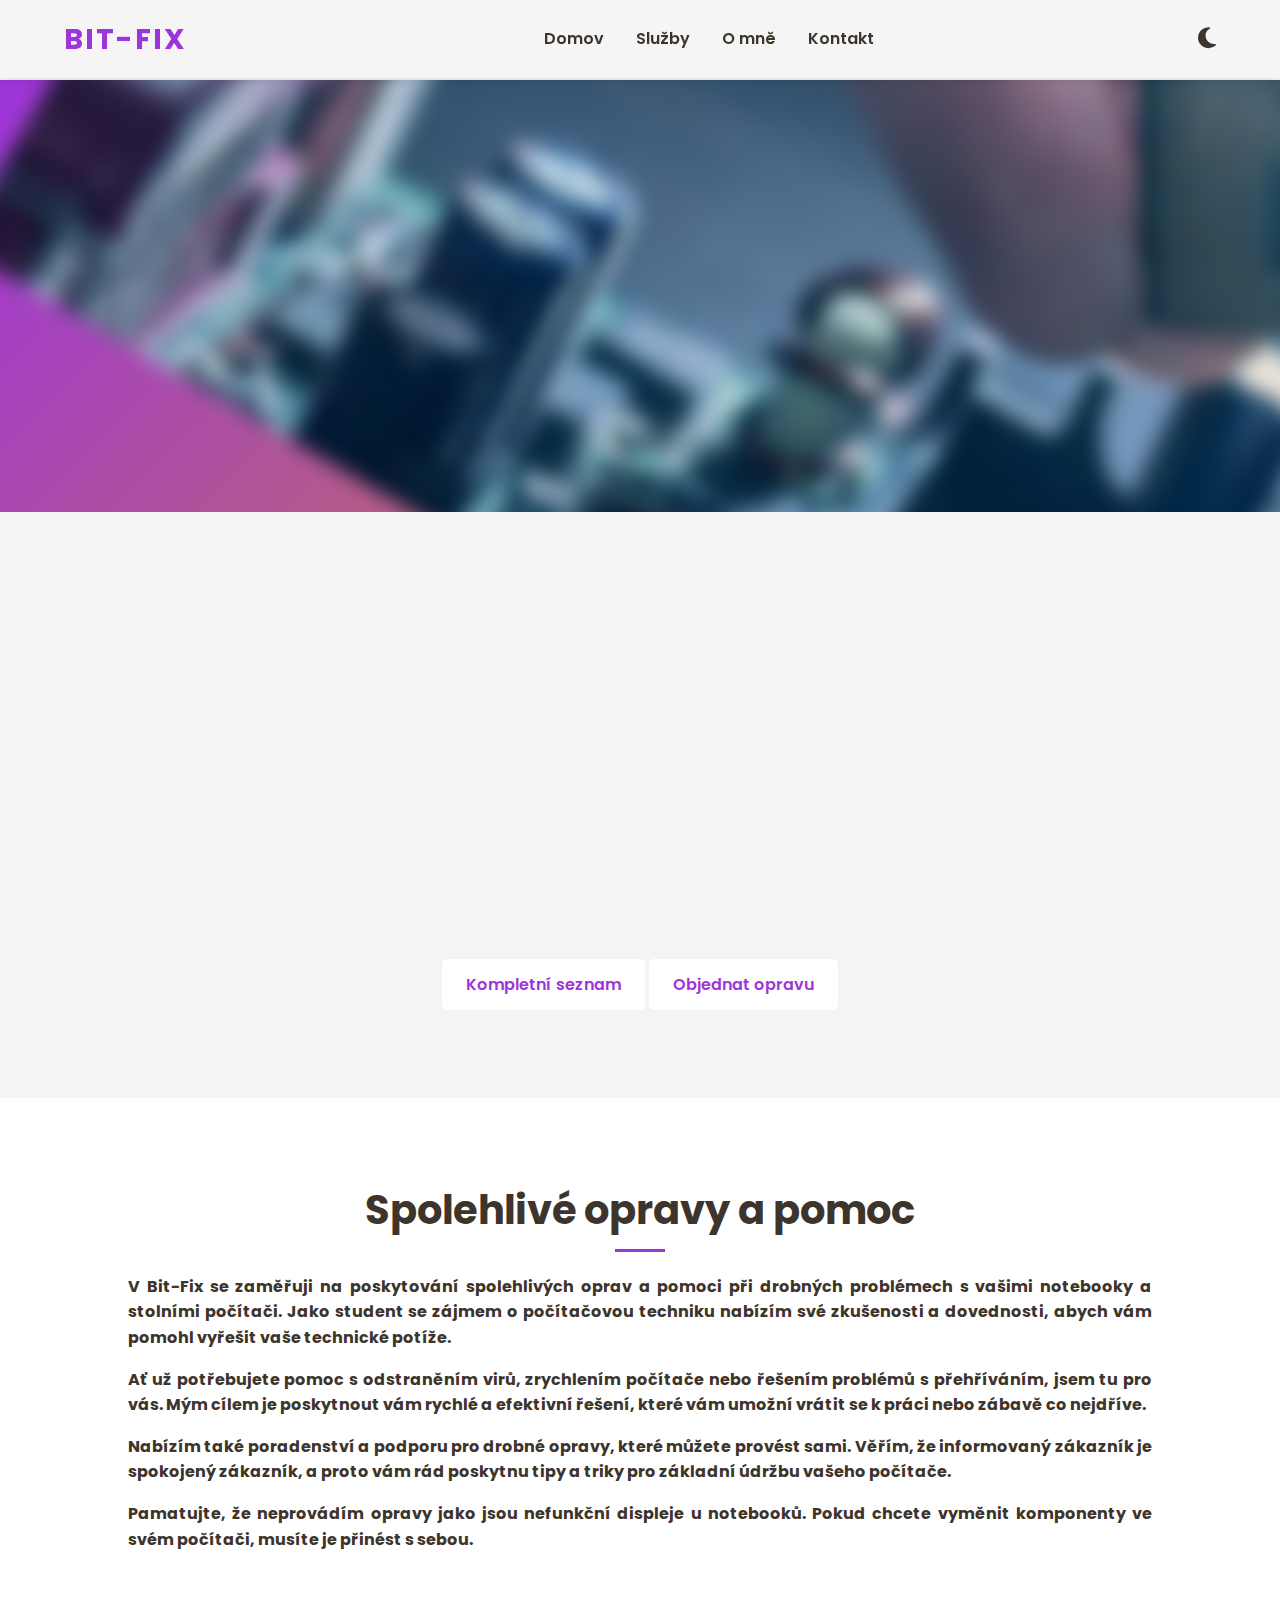
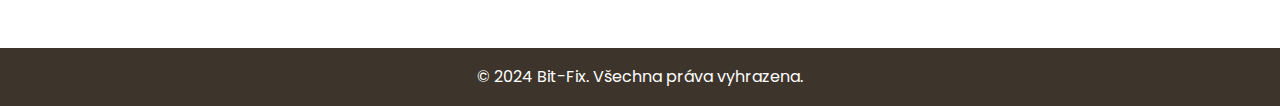
<file: index.html>
<!DOCTYPE html>
<html lang="cs">
<head>
    <meta charset="UTF-8">
    <meta name="viewport" content="width=device-width, initial-scale=1.0">
    <title>Bit-Fix - Domů</title>
    <link rel="stylesheet" href="styles.css">
    <link rel="stylesheet" href="https://cdnjs.cloudflare.com/ajax/libs/font-awesome/6.1.1/css/all.min.css">
</head>
<body>
    <header>
        <nav>
            <div class="logo">Bit-Fix</div>
            <ul class="nav-links">
                <li><a href="#home">Domov</a></li>
                <li><a href="services.html">Služby</a></li>
                <li><a href="about.html">O mně</a></li>
                <li><a href="contact.html">Kontakt</a></li>
            </ul>
            <div class="nav-controls">
                <button id="darkModeToggle" class="dark-mode-toggle">
                    <i class="fas fa-moon"></i>
                </button>
                <div id="darkModePill" class="dark-mode-pill">
                    <span>Zkuste tmavý režim!</span>
                </div>
            </div>
            <div class="burger">
                <div class="line1"></div>
                <div class="line2"></div>
                <div class="line3"></div>
            </div>
        </nav>
    </header>

    <main>
        <section id="home" class="hero">
            <div class="hero-content fade-in">
                <h1 class="glitch" data-text="Oživte svůj počítač">Oživte svůj počítač</h1>
                <p class="tagline">Bit-Fix. To je rychlé a efektivní řešení pro vaše technické problémy</p>
                <a href="#services" class="cta-button">Prozkoumat služby</a>
            </div>
        </section>

        <section id="services" class="services">
            <h2 class="fade-in">Naše služby</h2>
            <div class="service-cards">
                <div class="service-card fade-in">
                    <i class="fas fa-tools"></i>
                    <h3>Diagnostika a oprava přehřívání</h3>
                    <p>Vyčištění ventilátorů a chladičů, výměna termální pasty</p>
                </div>
                <div class="service-card fade-in">
                    <i class="fas fa-shield-alt"></i>
                    <h3>Odstranění virů a malware</h3>
                    <p>Kompletní skenování a odstranění škodlivého softwaru</p>
                </div>
                <div class="service-card fade-in">
                    <i class="fas fa-tachometer-alt"></i>
                    <h3>Optimalizace výkonu</h3>
                    <p>Zrychlení počítače a odstranění nepotřebných programů</p>
                </div>
            </div>
            <a href="services.html" class="cta-button">Kompletní seznam</a>
            <a href="services.html#order-form" class="cta-button">Objednat opravu</a>

        </section>

        <section class="reliability fade-in">
            <h2>Spolehlivé opravy a pomoc</h2>
            <p><b>V Bit-Fix se zaměřuji na poskytování spolehlivých oprav a pomoci při drobných problémech s vašimi notebooky a stolními počítači. Jako student se zájmem o počítačovou techniku nabízím své zkušenosti a dovednosti, abych vám pomohl vyřešit vaše technické potíže.</p>
            <p>Ať už potřebujete pomoc s odstraněním virů, zrychlením počítače nebo řešením problémů s přehříváním, jsem tu pro vás. Mým cílem je poskytnout vám rychlé a efektivní řešení, které vám umožní vrátit se k práci nebo zábavě co nejdříve.</p>
            <p>Nabízím také poradenství a podporu pro drobné opravy, které můžete provést sami. Věřím, že informovaný zákazník je spokojený zákazník, a proto vám rád poskytnu tipy a triky pro základní údržbu vašeho počítače.</p>
            <p>Pamatujte, že neprovádím opravy jako jsou nefunkční displeje u notebooků. Pokud chcete vyměnit komponenty ve svém počítači, musíte je přinést s sebou.</b></p>
        </section>
    </main>

    <footer>
        <p>&copy; 2024 Bit-Fix. Všechna práva vyhrazena.</p>
    </footer>

    <script src="script.js"></script>
</body>
</html>
</file>
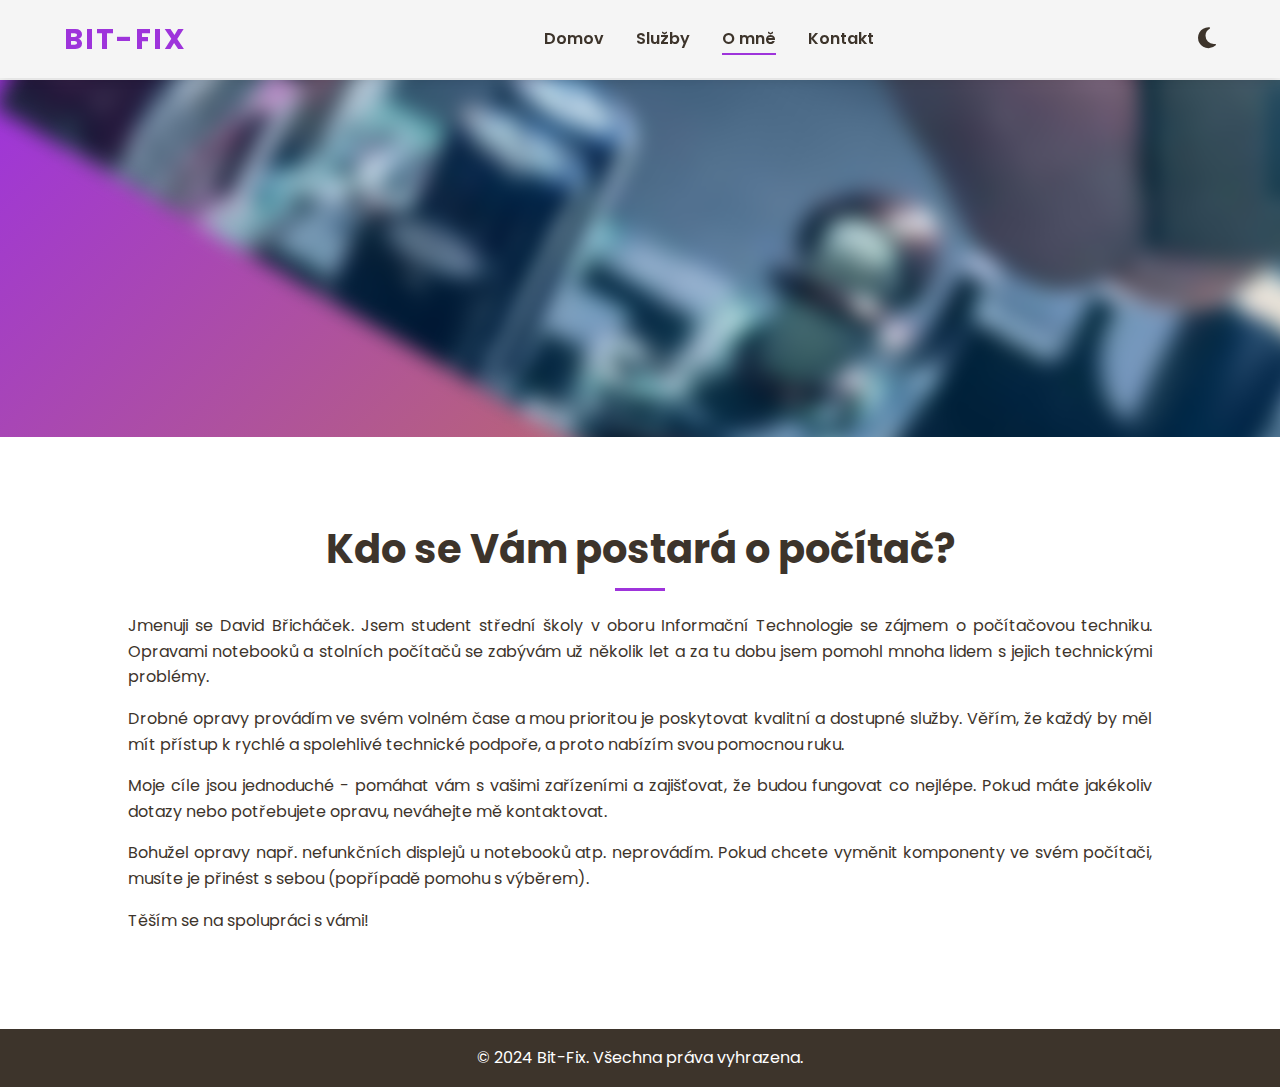
<file: about.html>
<!DOCTYPE html>
<html lang="cs">
<head>
    <meta charset="UTF-8">
    <meta name="viewport" content="width=device-width, initial-scale=1.0">
    <title>Bit-Fix - O mně</title>
    <link rel="stylesheet" href="styles.css">
    <link rel="stylesheet" href="https://cdnjs.cloudflare.com/ajax/libs/font-awesome/6.1.1/css/all.min.css">
</head>
<body>
    <header>
        <nav>
            <div class="logo">Bit-Fix</div>
            <ul class="nav-links">
                <li><a href="index.html">Domov</a></li>
                <li><a href="services.html">Služby</a></li>
                <li><a href="about.html" class="active">O mně</a></li>
                <li><a href="contact.html">Kontakt</a></li>
            </ul>
            <div class="nav-controls">
                <button id="darkModeToggle" class="dark-mode-toggle">
                    <i class="fas fa-moon"></i>
                </button>
                <div id="darkModePill" class="dark-mode-pill">
                    <span>Zkuste tmavý režim!</span>
                </div>
                <div class="burger">
                    <div class="line1"></div>
                    <div class="line2"></div>
                    <div class="line3"></div>
                </div>
            </div>
        </nav>
    </header>

    <main>
        <section class="hero">
            <div class="hero-content fade-in">
                <h1 class="glitch" data-text="O mně">O mně</h1>
                <p class="tagline">Poznejte příběh za Bit-Fix</p>
            </div>
        </section>

        <section class="reliability fade-in">
            <h2>Kdo se Vám postará o počítač?</h2>
            <p>Jmenuji se David Břicháček. Jsem student střední školy v oboru Informační Technologie se zájmem o počítačovou techniku. Opravami notebooků a stolních počítačů se zabývám už několik let a za tu dobu jsem pomohl mnoha lidem s jejich technickými problémy.</p>
            <p>Drobné opravy provádím ve svém volném čase a mou prioritou je poskytovat kvalitní a dostupné služby. Věřím, že každý by měl mít přístup k rychlé a spolehlivé technické podpoře, a proto nabízím svou pomocnou ruku.</p>
            <p>Moje cíle jsou jednoduché - pomáhat vám s vašimi zařízeními a zajišťovat, že budou fungovat co nejlépe. Pokud máte jakékoliv dotazy nebo potřebujete opravu, neváhejte mě kontaktovat.</p>
            <p>Bohužel opravy např. nefunkčních displejů u notebooků atp. neprovádím. Pokud chcete vyměnit komponenty ve svém počítači, musíte je přinést s sebou (popřípadě pomohu s výběrem).</p>
            <p>Těším se na spolupráci s vámi!</p>
        </section>
    </main>

    <footer>
        <p>&copy; 2024 Bit-Fix. Všechna práva vyhrazena.</p>
    </footer>

    <script src="script.js"></script>
</body>
</html>
</file>
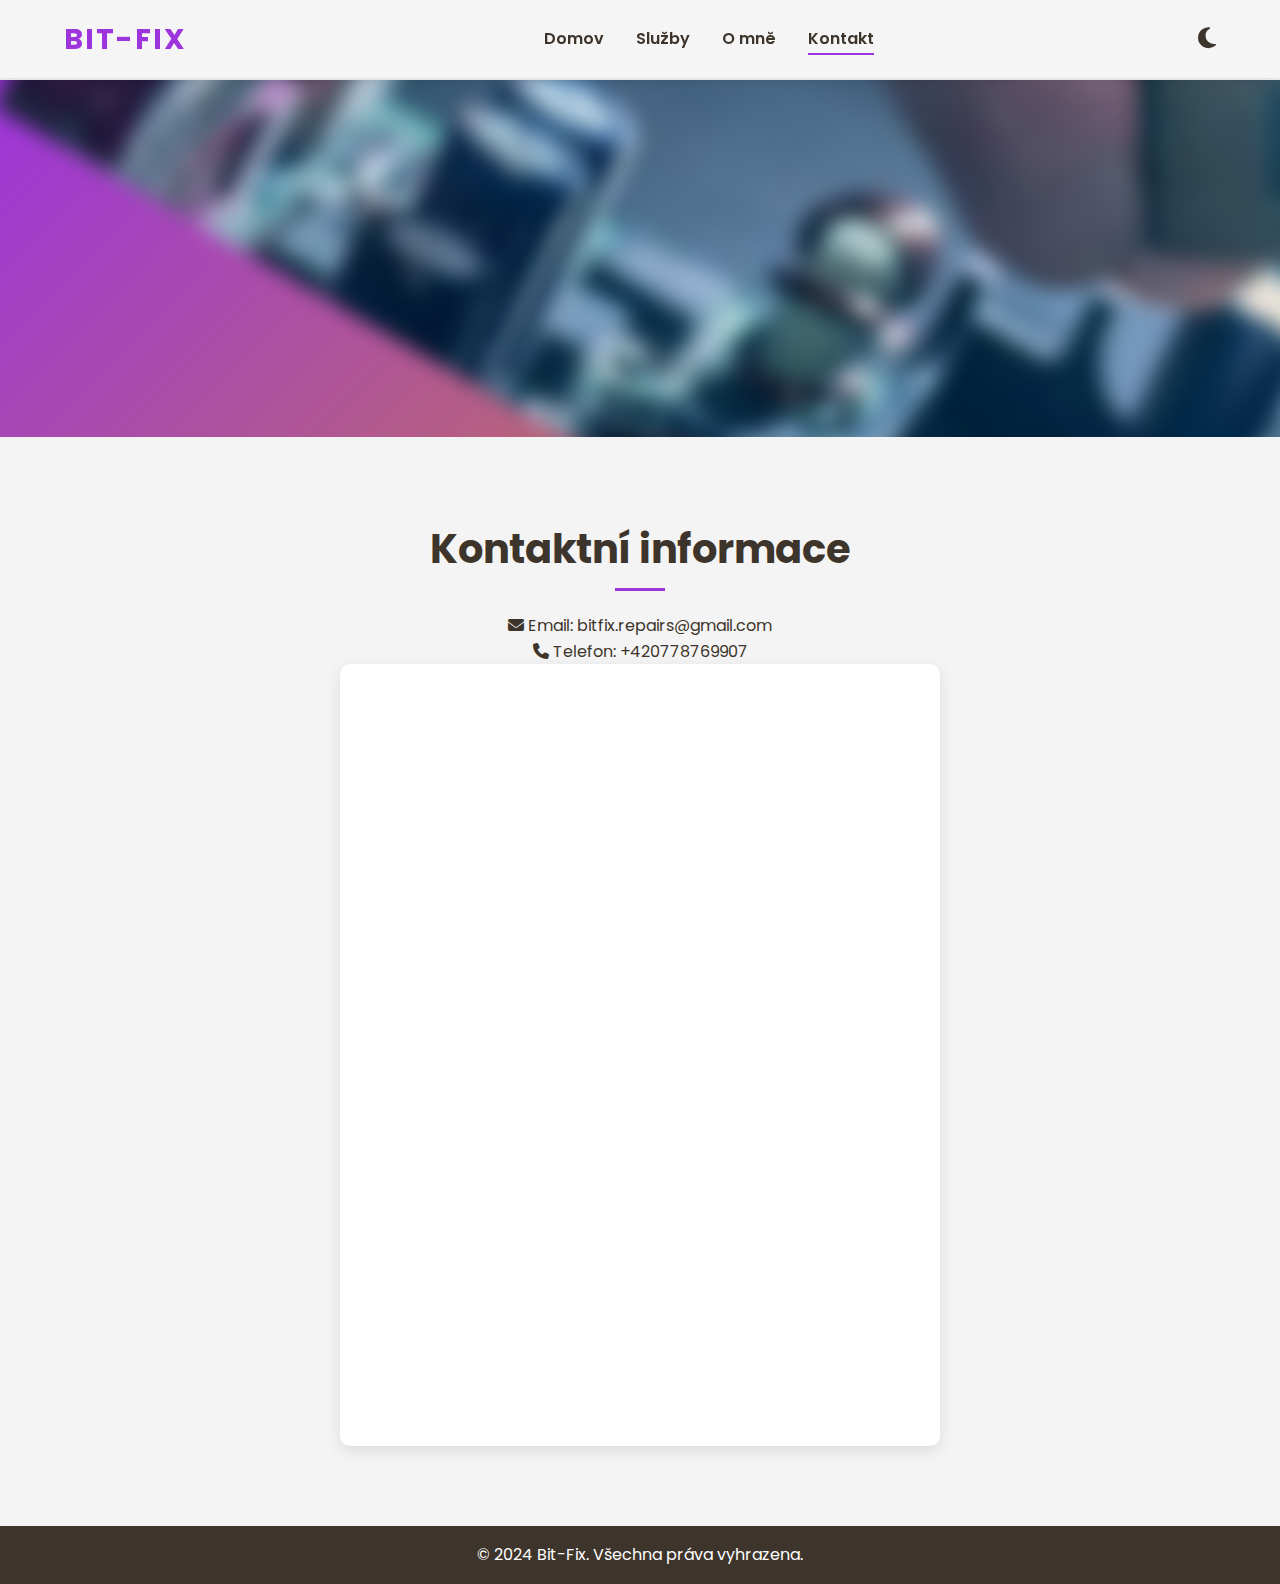
<file: contact.html>
<!DOCTYPE html>
<html lang="cs">
<head>
    <meta charset="UTF-8">
    <meta name="viewport" content="width=device-width, initial-scale=1.0">
    <title>Bit-Fix - Kontakt</title>
    <link rel="stylesheet" href="styles.css">
    <link rel="stylesheet" href="https://cdnjs.cloudflare.com/ajax/libs/font-awesome/6.1.1/css/all.min.css">
</head>
<body>
    <header>
        <nav>
            <div class="logo">Bit-Fix</div>
            <ul class="nav-links">
                <li><a href="index.html">Domov</a></li>
                <li><a href="services.html">Služby</a></li>
                <li><a href="about.html">O mně</a></li>
                <li><a href="contact.html" class="active">Kontakt</a></li>
            </ul>
            <div class="nav-controls">
                <button id="darkModeToggle" class="dark-mode-toggle">
                    <i class="fas fa-moon"></i>
                </button>
                <div id="darkModePill" class="dark-mode-pill">
                    <span>Zkuste tmavý režim!</span>
                </div>
                <div class="burger">
                    <div class="line1"></div>
                    <div class="line2"></div>
                    <div class="line3"></div>
                </div>
            </div>
        </nav>
    </header>

    <main>
        <section class="hero">
            <div class="hero-content fade-in">
                <h1 class="glitch" data-text="Kontaktujte nás">Kontaktujte nás</h1>
                <p class="tagline">Jsem tu pro vás, když to potřebujete</p>
            </div>
        </section>

       <section class="contact fade-in">
            <h2>Kontaktní informace</h2>
        <center><div class="contact-info">
                <p><i class="fas fa-envelope"></i> Email: bitfix.repairs@gmail.com</p>
                <p><i class="fas fa-phone"></i> Telefon: +420778769907</p>
            </div></center> 
            <section id="contact-form" class="contact-form">
                <h2 class="fade-in">Napište nám</h2>
                <form id="contact-form" class="contact-form fade-in" action="https://formspree.io/f/meojewzv" method="POST">
                    <div class="form-group">
                        <label for="name">Jméno a Příjmení</label>
                        <input type="text" id="name" name="name" required>
                    </div>
                    <div class="form-group">
                        <label for="email">E-mail</label>
                        <input type="email" id="email" name="email" required>
                    </div>
                    <div class="form-group">
                        <label for="phone">Telefonní číslo</label>
                        <input type="tel" id="phone" name="phone" required>
                    </div>
                    <div class="form-group">
                        <label for="description">Zpráva</label>
                        <textarea id="description" name="description" rows="4" required></textarea>
                    </div>
                    <input type="hidden" name="_subject" value="Nový dotaz">
                    <button type="submit" class="submit-button">Odeslat dotaz</button>
                </form>
            </section>
        </section>
    </main>

    <footer>
        <p>&copy; 2024 Bit-Fix. Všechna práva vyhrazena.</p>
    </footer>

    <script src="script.js"></script>
</body>
</html>
</file>
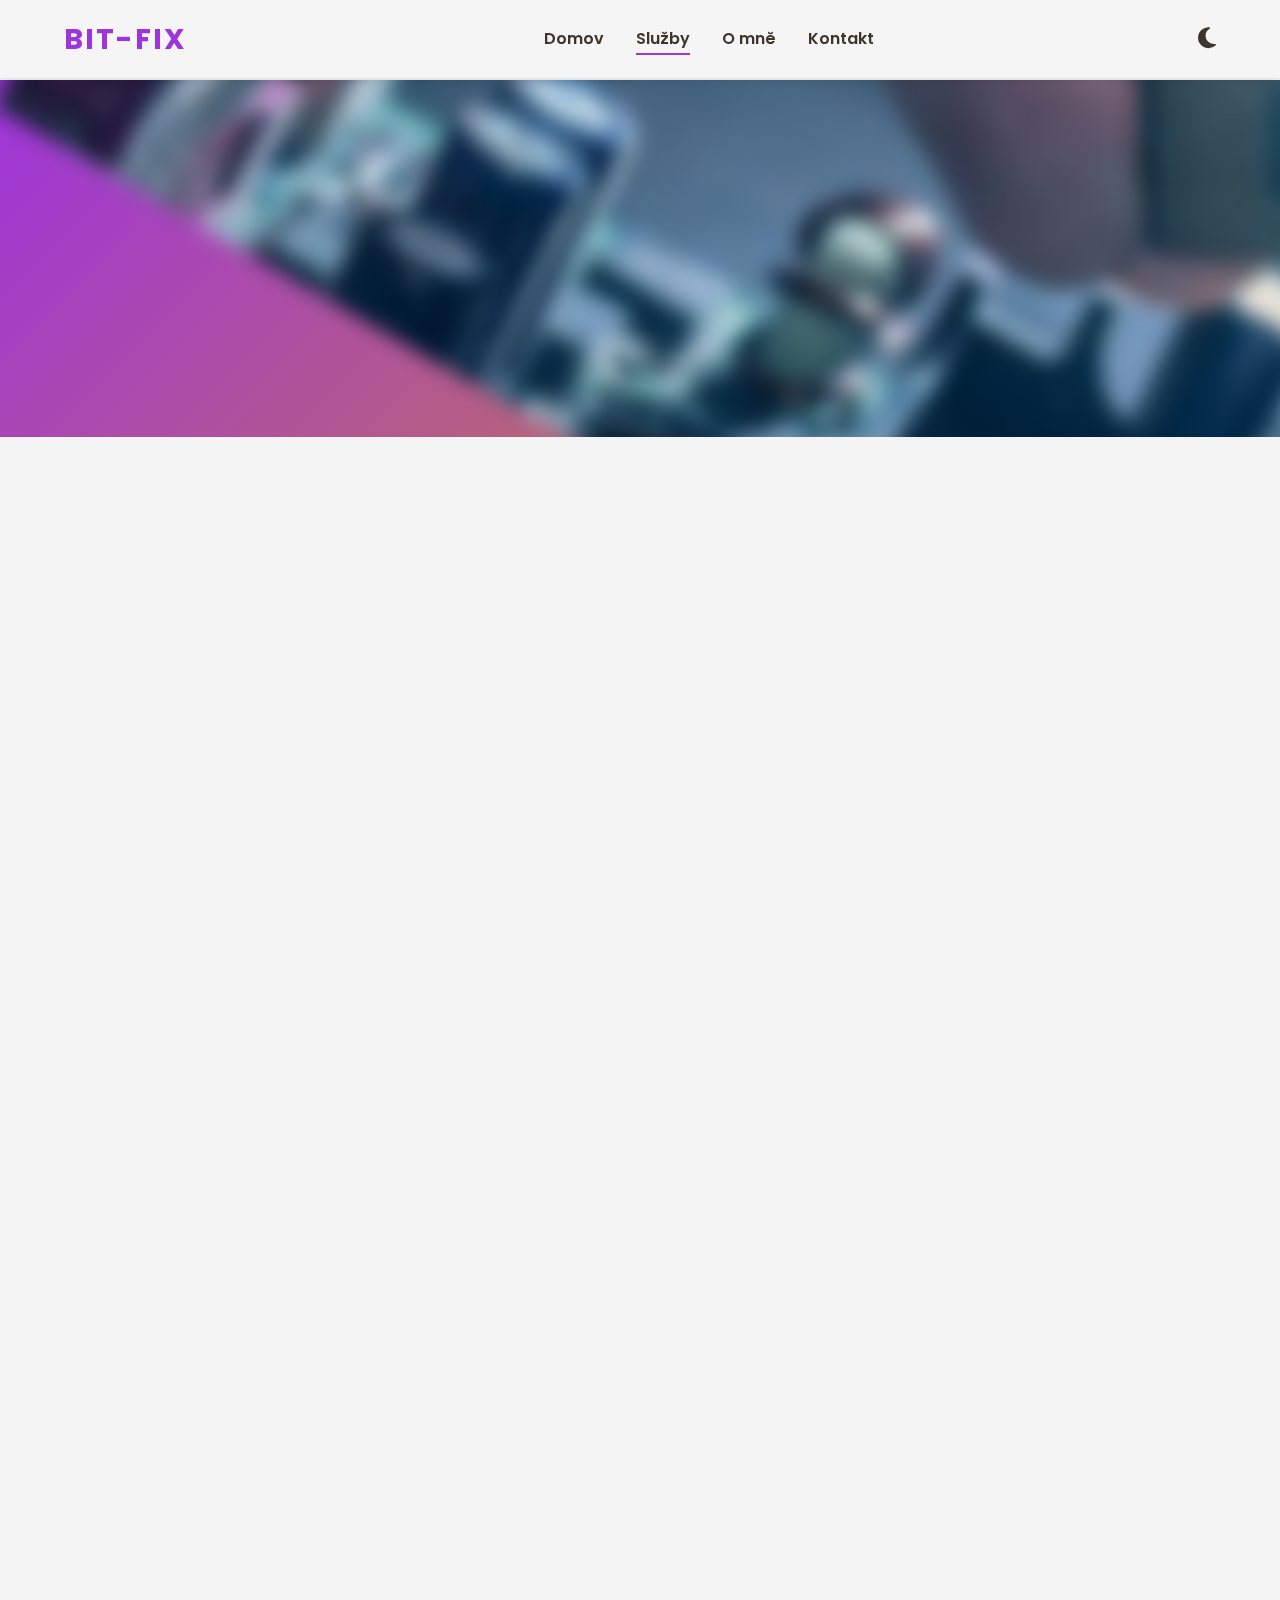
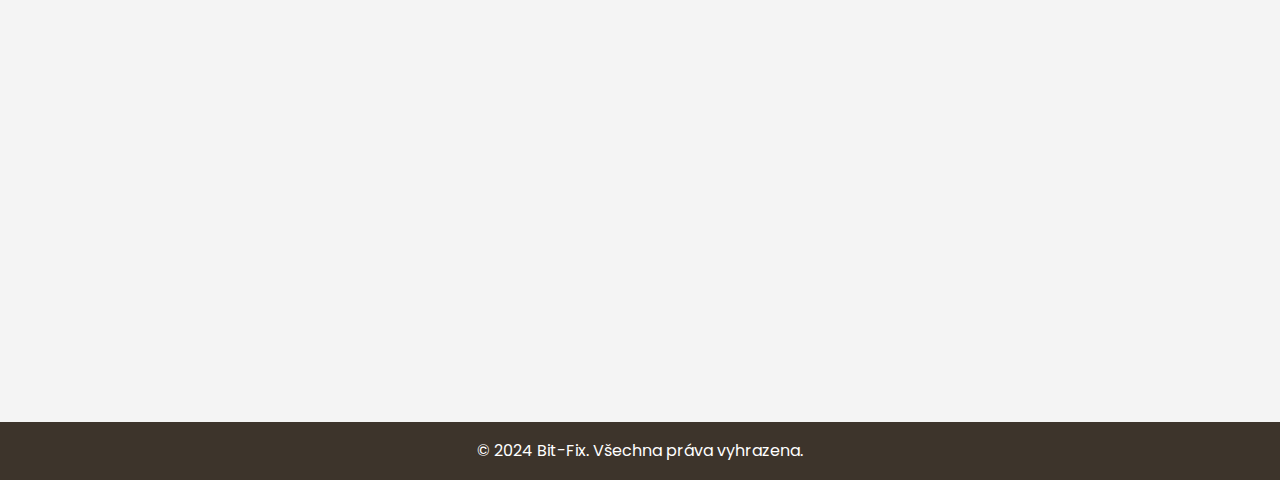
<file: services.html>
<!DOCTYPE html>
<html lang="cs">
<head>
    <meta charset="UTF-8">
    <meta name="viewport" content="width=device-width, initial-scale=1.0">
    <title>Bit-Fix - Služby</title>
    <link rel="stylesheet" href="styles.css">
    <link rel="stylesheet" href="https://cdnjs.cloudflare.com/ajax/libs/font-awesome/6.1.1/css/all.min.css">
</head>
<body>
    <header>
        <nav>
            <div class="logo">Bit-Fix</div>
            <ul class="nav-links">
                <li><a href="index.html">Domov</a></li>
                <li><a href="services.html" class="active">Služby</a></li>
                <li><a href="about.html">O mně</a></li>
                <li><a href="contact.html">Kontakt</a></li>
            </ul>
            <div class="nav-controls">
                <button id="darkModeToggle" class="dark-mode-toggle">
                    <i class="fas fa-moon"></i>
                </button>
                <div id="darkModePill" class="dark-mode-pill">
                    <span>Zkuste tmavý režim!</span>
                </div>
                <div class="burger">
                    <div class="line1"></div>
                    <div class="line2"></div>
                    <div class="line3"></div>
                </div>
            </div>
        </nav>
    </header>

    <main>
        <section class="hero">
            <div class="hero-content fade-in">
                <h1 class="glitch" data-text="Nabízené služby">Nabízené služby</h1>
                <p class="tagline">Komplexní řešení pro vaše počítačové problémy</p>

            </div>
        </section>

        <section id="services" class="services">
            <h2 class="fade-in">Naše služby</h2>
            <div class="service-cards">
                <div class="service-card fade-in">
                    <i class="fas fa-tools"></i>
                    <h3>Diagnostika a oprava přehřívání</h3>
                    <p>Vyčištění ventilátorů a chladičů, výměna termální pasty</p>
                </div>
                <div class="service-card fade-in">
                    <i class="fas fa-shield-alt"></i>
                    <h3>Odstranění virů a malware</h3>
                    <p>Kompletní skenování a odstranění škodlivého softwaru</p>
                </div>
                <div class="service-card fade-in">
                    <i class="fas fa-tachometer-alt"></i>
                    <h3>Optimalizace výkonu</h3>
                    <p>Zrychlení počítače a odstranění nepotřebných programů</p>
                </div>
                <div class="service-card fade-in">
                    <i class="fas fa-cogs"></i>
                    <h3>Další drobné opravy</h3>
                    <p>Výměna komponent, instalace softwaru, záloha dat</p>
                </div>
            </div>
        </section>

        <section id="order-form" class="order-form">
            <h2 class="fade-in">Objednat opravu</h2>
            <form id="repair-form" class="repair-form fade-in" action="https://formspree.io/f/xqazeopy" method="POST">
                <div class="form-group">
                    <label for="name">Jméno a Příjmení</label>
                    <input type="text" id="name" name="name" required>
                </div>
                <div class="form-group">
                    <label for="email">E-mail</label>
                    <input type="email" id="email" name="email" required>
                </div>
                <div class="form-group">
                    <label for="phone">Telefonní číslo</label>
                    <input type="tel" id="phone" name="phone" required>
                </div>
                <div class="form-group">
                    <label for="device-type">Typ zařízení</label>
                    <select id="device-type" name="device-type" required>
                        <option value="">Vyberte typ zařízení</option>
                        <option value="notebook">Notebook</option>
                        <option value="pc">PC</option>
                        <option value="other">Jiné</option>
                    </select>
                </div>
                <div class="form-group">
                    <label for="repair-type">Typ opravy</label>
                    <select id="repair-type" name="repair-type" required>
                        <option value="">Vyberte typ opravy</option>
                        <option value="overheating">Přehřívání</option>
                        <option value="slow-system">Zpomalení systému</option>
                        <option value="virus">Virus</option>
                        <option value="software-installation">Instalace softwaru</option>
                        <option value="consultation">Konzultace</option>
                        <option value="other">Jiné</option>
                    </select>
                </div>
                <div class="form-group">
                    <label for="description">Popis problému - Snažte se problém popsat co nejlépe</label>
                    <textarea id="description" name="description" rows="4" required></textarea>
                </div>
                <input type="hidden" name="_subject" value="Nová objednávka opravy">
                <button type="submit" class="submit-button">Odeslat objednávku</button>
            </form>
        </section>
    </main>

    <footer>
        <p>&copy; 2024 Bit-Fix. Všechna práva vyhrazena.</p>
    </footer>

    <script src="script.js"></script>
</body>
</html>
</file>
<file: styles.css>
/* Updated styles.css */
@import url('https://fonts.googleapis.com/css2?family=Poppins:wght@300;400;600;700&display=swap');

:root {
    --primary-color: #9e34db;
    --secondary-color: #cc872e;
    --background-color: #f4f4f4;
    --text-color: #3d342b;
    --accent-color: #e7a33c;
}

* {
    margin: 0;
    padding: 0;
    box-sizing: border-box;
}

body {
    font-family: 'Poppins', sans-serif;
    background-color: var(--background-color);
    color: var(--text-color);
    line-height: 1.6;
}

header {
    background-color: rgba(255, 255, 255, 0.9);
    box-shadow: 0 2px 10px rgba(0, 0, 0, 0.1);
    position: fixed;
    width: 100%;
    z-index: 1000;
    transition: all 0.3s ease;
}

header.scrolled {
    background-color: rgba(255, 255, 255, 0.98);
    box-shadow: 0 5px 15px rgba(0, 0, 0, 0.1);
}

nav {
    display: flex;
    justify-content: space-between;
    align-items: center;
    padding: 1rem 5%;
    transition: all 0.3s ease;
}

.logo {
    font-size: 1.8rem;
    font-weight: 700;
    color: var(--primary-color);
    text-transform: uppercase;
    letter-spacing: 2px;
    transition: all 0.3s ease;
}

.nav-links {
    display: flex;
    list-style: none;
}

.nav-links li {
    margin-left: 2rem;
}

.nav-links a {
    text-decoration: none;
    color: var(--text-color);
    font-weight: 600;
    transition: all 0.3s ease;
    position: relative;
}

.nav-links a::after {
    content: '';
    position: absolute;
    width: 0;
    height: 2px;
    bottom: -5px;
    left: 0;
    background-color: var(--primary-color);
    transition: all 0.3s ease;
}

.nav-links a:hover::after, .nav-links a.active::after {
    width: 100%;
}

main {
    padding-top: 80px;
}

.hero {
    display: flex;
    align-items: center;
    justify-content: space-between;
    padding: 5rem 10%;
    background: linear-gradient(135deg, var(--primary-color), var(--secondary-color));
    color: #ffffff;
    position: relative;
    overflow: hidden;
}

.hero::before {
    content: '';
    position: absolute;
    top: -50%;
    left: -50%;
    width: 200%;
    height: 200%;
    background: radial-gradient(circle, rgba(255,255,255,0.1) 10%, transparent 10%);
    background-size: 25px 25px;
    transform: rotate(30deg);
    animation: moveBackground 20s linear infinite;
}

@keyframes moveBackground {
    0% {
        transform: rotate(30deg) translateY(0);
    }
    100% {
        transform: rotate(30deg) translateY(25px);
    }
}

.hero-content {
    flex: 1;
    z-index: 1;
}

.hero h1 {
    font-size: 3.5rem;
    margin-bottom: 1rem;
    position: relative;
}

.glitch {
    position: relative;
}

.glitch::before,
.glitch::after {
    content: attr(data-text);
    position: absolute;
    top: 0;
    left: 0;
    width: 100%;
    height: 100%;
}

.glitch::before {
    left: 2px;
    text-shadow: -2px 0 #ff00c1;
    clip: rect(44px, 450px, 56px, 0);
    animation: glitch-anim 5s infinite linear alternate-reverse;
}

.glitch::after {
    left: -2px;
    text-shadow: -2px 0 #00fff9, 2px 2px #ff00c1;
    animation: glitch-anim2 1s infinite linear alternate-reverse;
}

@keyframes glitch-anim {
    0% {
        clip: rect(31px, 9999px, 94px, 0);
    }
    4.166666667% {
        clip: rect(91px, 9999px, 43px, 0);
    }
    8.333333333% {
        clip: rect(65px, 9999px, 59px, 0);
    }
    12.5% {
        clip: rect(84px, 9999px, 72px, 0);
    }
    16.66666667% {
        clip: rect(88px, 9999px, 45px, 0);
    }
    20.83333333% {
        clip: rect(22px, 9999px, 31px, 0);
    }
    25% {
        clip: rect(67px, 9999px, 37px, 0);
    }
    29.16666667% {
        clip: rect(43px, 9999px, 10px, 0);
    }
    33.33333333% {
        clip: rect(48px, 9999px, 18px, 0);
    }
    37.5% {
        clip: rect(56px, 9999px, 97px, 0);
    }
    41.66666667% {
        clip: rect(17px, 9999px, 57px, 0);
    }
    45.83333333% {
        clip: rect(53px, 9999px, 79px, 0);
    }
    50% {
        clip: rect(58px, 9999px, 36px, 0);
    }
    54.16666667% {
        clip: rect(40px, 9999px, 90px, 0);
    }
    58.33333333% {
        clip: rect(87px, 9999px, 61px, 0);
    }
    62.5% {
        clip: rect(8px, 9999px, 85px, 0);
    }
    66.66666667% {
        clip: rect(66px, 9999px, 13px, 0);
    }
    70.83333333% {
        clip: rect(40px, 9999px, 48px, 0);
    }
    75% {
        clip: rect(17px, 9999px, 86px, 0);
    }
    79.16666667% {
        clip: rect(24px, 9999px, 93px, 0);
    }
    83.33333333% {
        clip: rect(82px, 9999px, 37px, 0);
    }
    87.5% {
        clip: rect(70px, 9999px, 28px, 0);
    }
    91.66666667% {
        clip: rect(57px, 9999px, 96px, 0);
    }
    95.83333333% {
        clip: rect(14px, 9999px, 49px, 0);
    }
    100% {
        clip: rect(100px, 9999px, 67px, 0);
    }
}

@keyframes glitch-anim2 {
    0% {
        clip: rect(14px, 9999px, 27px, 0);
    }
    4.166666667% {
        clip: rect(52px, 9999px, 5px, 0);
    }
    8.333333333% {
        clip: rect(47px, 9999px, 79px, 0);
    }
    12.5% {
        clip: rect(61px, 9999px, 39px, 0);
    }
    16.66666667% {
        clip: rect(15px, 9999px, 54px, 0);
    }
    20.83333333% {
        clip: rect(75px, 9999px, 68px, 0);
    }
    25% {
        clip: rect(82px, 9999px, 23px, 0);
    }
    29.16666667% {
        clip: rect(93px, 9999px, 10px, 0);
    }
    33.33333333% {
        clip: rect(49px, 9999px, 73px, 0);
    }
    37.5% {
        clip: rect(21px, 9999px, 99px, 0);
    }
    41.66666667% {
        clip: rect(70px, 9999px, 85px, 0);
    }
    45.83333333% {
        clip: rect(26px, 9999px, 53px, 0);
    }
    50% {
        clip: rect(39px, 9999px, 19px, 0);
    }
    54.16666667% {
        clip: rect(88px, 9999px, 62px, 0);
    }
    58.33333333% {
        clip: rect(95px, 9999px, 46px, 0);
    }
    62.5% {
        clip: rect(17px, 9999px, 72px, 0);
    }
    66.66666667% {
        clip: rect(33px, 9999px, 84px, 0);
    }
    70.83333333% {
        clip: rect(69px, 9999px, 31px, 0);
    }
    75% {
        clip: rect(6px, 9999px, 51px, 0);
    }
    79.16666667% {
        clip: rect(83px, 9999px, 92px, 0);
    }
    83.33333333% {
        clip: rect(36px, 9999px, 65px, 0);
    }
    87.5% {
        clip: rect(44px, 9999px, 77px, 0);
    }
    91.66666667% {
        clip: rect(91px, 9999px, 36px, 0);
    }
    95.83333333% {
        clip: rect(87px, 9999px, 18px, 0);
    }
    100% {
        clip: rect(78px, 9999px, 53px, 0);
    }
}

.hero-image {
    flex: 1;
    text-align: right;
    position: relative;
    z-index: 1;
}

.hero-image img {
    max-width: 100%;
    border-radius: 10px;
    box-shadow: 0 10px 20px rgba(0, 0, 0, 0.2);
    transition: all 0.3s ease;
}

.hero-image img:hover {
    transform: translateY(-10px);
    box-shadow: 0 15px 30px rgba(0, 0, 0, 0.3);
}

.cta-button {
    display: inline-block;
    padding: 0.8rem 1.5rem;
    background-color: #ffffff;
    color: var(--primary-color);
    text-decoration: none;
    border-radius: 5px;
    font-weight: 600;
    transition: all 0.3s ease;
    margin-top: 1rem;
    position: relative;
    overflow: hidden;
}

.cta-button::before {
    content: '';
    position: absolute;
    top: 0;
    left: -100%;
    width: 100%;
    height: 100%;
    background: linear-gradient(120deg, transparent, rgba(255, 255, 255, 0.3), transparent);
    transition: all 0.5s;
}

.cta-button:hover::before {
    left: 100%;
}

.cta-button:hover {
    background-color: var(--primary-color);
    color: #fff;
    transform: translateY(-3px);
    box-shadow: 0 5px 15px rgba(0, 0, 0, 0.2);
}

.services {
    padding: 5rem 10%;
    text-align: center;
}

.services h2 {
    font-size: 2.5rem;
    margin-bottom: 3rem;
    position: relative;
    display: inline-block;
}

.services h2::after {
    content: '';
    position: absolute;
    bottom: -10px;
    left: 50%;
    width: 50px;
    height: 3px;
    background-color: var(--primary-color);
    transform: translateX(-50%);
}

.service-cards {
    display: flex;
    justify-content: space-between;
    gap: 2rem;
}

.service-card {
    background-color: #fff;
    padding: 2rem;
    border-radius: 10px;
    box-shadow: 0 5px 15px rgba(0, 0, 0, 0.1);
    transition: all 0.3s ease;
    position: relative;
    overflow: hidden;
}

.service-card::before {
    content: '';
    position: absolute;
    top: -100%;
    left: 0;
    width: 100%;
    height: 100%;
    background: linear-gradient(to bottom, var(--primary-color), var(--secondary-color));
    opacity: 0.1;
    transition: all 0.5s ease;
}

.service-card:hover::before {
    top: 0;
}

.service-card:hover {
    transform: translateY(-10px);
    box-shadow: 0 15px 30px rgba(0, 0, 0, 0.2);
}

.service-card i {
    font-size: 3rem;
    color: var(--primary-color);
    margin-bottom: 1rem;
    transition: all 0.3s ease;
}

.service-card:hover i {
    color: var(--accent-color);
    transform: scale(1.1);
}

.reliability {
    padding: 5rem 10%;
    background-color: #fff;
}

.reliability h2 {
    font-size: 2.5rem;
    margin-bottom: 2rem;
    text-align: center;
    position: relative;
}

.reliability h2::after {
    content: '';
    position: absolute;
    bottom: -10px;
    left: 50%;
    width: 50px;
    height: 3px;
    background-color: var(--primary-color);
    transform: translateX(-50%);
}

.reliability p {
    text-align: justify;
    margin-bottom: 1rem;
}

.contact {
    padding: 5rem 10%;
    background-color: var(--background-color);
}

.contact h2 {
    font-size: 2.5rem;
    margin-bottom: 2rem;
    text-align: center;
    position: relative;
}

.contact h2::after {
    content: '';
    position: absolute;
    bottom: -10px;
    left: 50%;
    width: 50px;
    height: 3px;
    background-color: var(--primary-color);
    transform: translateX(-50%);
}

.contact-form {
    max-width: 600px;
    margin: auto;
    background-color: #fff;
    padding: 2rem;
    border-radius: 10px;
    box-shadow: 0 5px 15px rgba(0, 0, 0, 0.1);
}

.contact-form input,
.contact-form textarea {
    width: 100%;
    padding: 0.8rem;
    margin-bottom: 1rem;
    border: 1px solid #ddd;
    border-radius: 5px;
    transition: all 0.3s ease;
}

.contact-form input:focus,
.contact-form textarea:focus {
    outline: none;
    border-color: var(--primary-color);
    box-shadow: 0 0 5px rgba(52, 152, 219, 0.5);
}

.submit-button {
    background-color: var(--primary-color);
    color: #fff;
    border: none;
    padding: 0.8rem 1.5rem;
    border-radius: 5px;
    cursor: pointer;
    transition: all 0.3s ease;
    position: relative;
    overflow: hidden;
}

.submit-button::before {
    content: '';
    position: absolute;
    top: 0;
    left: -100%;
    width: 100%;
    height: 100%;
    background: linear-gradient(120deg, transparent, rgba(255, 255, 255, 0.3), transparent);
    transition: all 0.5s;
}

.submit-button:hover::before {
    left: 100%;
}

.submit-button:hover {
    background-color: var(--secondary-color);
    transform: translateY(-3px);
    box-shadow: 0 5px 15px rgba(0, 0, 0, 0.2);
}

footer {
    background-color: var(--text-color);
    color: #fff;
    text-align: center;
    padding: 1rem;
}

.fade-in {
    opacity: 0;
    transform: translateY(20px);
    transition: opacity 0.5s ease, transform 0.5s ease;
}

.fade-in.appear {
    opacity: 1;
    transform: translateY(0);
}

@media screen and (max-width: 768px) {
    .nav-links {
        position: fixed;
        right: -100%;
        top: 5rem;
        flex-direction: column;
        background-color: #fff;
        width: 100%;
        text-align: center;
        transition: 0.3s;
        box-shadow: 0 10px 27px rgba(0, 0, 0, 0.05);
    }

    .nav-links.active {
        right: 0;
    }

    .nav-item {
        margin: 2.5rem 0;
    }


    .hero {
        flex-direction: column;
        text-align: center;
    }

    .hero-image {
        margin-top: 2rem;
    }

    .service-cards {
        flex-direction: column;
    }
}

@keyframes fadeInUp {
    from {
        opacity: 0;
        transform: translateY(20px);
    }
    to {
        opacity: 1;
        transform: translateY(0);
    }
}

@keyframes navLinkFade {
    from {
        opacity: 0;
        transform: translateX(50px);
    }
    to {
        opacity: 1;
        transform: translateX(0px);
    }
}


.order-form {
    padding: 5rem 10%;
    background-color: var(--background-color);
}

.order-form h2 {
    font-size: 2.5rem;
    margin-bottom: 2rem;
    text-align: center;
    position: relative;
}

.order-form h2::after {
    content: '';
    position: absolute;
    bottom: -10px;
    left: 50%;
    width: 50px;
    height: 3px;
    background-color: var(--primary-color);
    transform: translateX(-50%);
}

.repair-form {
    max-width: 600px;
    margin: 0 auto;
    background-color: #fff;
    padding: 2rem;
    border-radius: 10px;
    box-shadow: 0 5px 15px rgba(0, 0, 0, 0.1);
}

.form-group {
    margin-bottom: 1.5rem;
}

.form-group label {
    display: block;
    margin-bottom: 0.5rem;
    font-weight: 600;
}

.form-group input,
.form-group select,
.form-group textarea {
    width: 100%;
    padding: 0.8rem;
    border: 1px solid #ddd;
    border-radius: 5px;
    transition: all 0.3s ease;
}

.form-group input:focus,
.form-group select:focus,
.form-group textarea:focus {
    outline: none;
    border-color: var(--primary-color);
    box-shadow: 0 0 5px rgba(52, 152, 219, 0.5);
}

:root {
    --primary-color: #9e34db;
    --secondary-color: #cc872e;
    --background-color: #f4f4f4;
    --text-color: #3d342b;
    --accent-color: #e7a33c;
}

body.dark-mode {
    --primary-color: #8a2be2;
    --secondary-color: #4b0082;
    --background-color: #121212;
    --text-color: #e0e0e0;
    --accent-color: #9370db;
}

body {
    transition: background-color 0.3s ease, color 0.3s ease;
}

body.dark-mode {
    background-color: var(--background-color);
    color: var(--text-color);
}

.dark-mode-toggle {
    background: none;
    border: none;
    color: var(--text-color);
    font-size: 1.5rem;
    cursor: pointer;
    transition: color 0.3s ease;
}

.dark-mode-toggle:hover {
    color: var(--primary-color);
}

.dark-mode header {
    background-color: rgba(18, 18, 18, 0.7);
    backdrop-filter: blur(10px);
}

.dark-mode .hero {
    background: linear-gradient(135deg, var(--primary-color), var(--secondary-color));
}

.dark-mode .service-card {
    background-color: rgba(255, 255, 255, 0.1);
    backdrop-filter: blur(10px);
    border: 1px solid rgba(255, 255, 255, 0.1);
}

.dark-mode .service-card:hover {
    background-color: rgba(255, 255, 255, 0.2);
}

.dark-mode .cta-button {
    background-color: var(--accent-color);
    color: var(--background-color);
}

.dark-mode .cta-button:hover {
    background-color: var(--primary-color);
}

.dark-mode .reliability,
.dark-mode .contact-form,
.dark-mode .repair-form {
    background-color: rgba(18, 18, 18, 0.8);
    backdrop-filter: blur(10px);
}

.dark-mode footer {
    background-color: rgba(18, 18, 18, 0.9);
}

.nav-controls {
    position: relative;
    display: flex;
    align-items: center;
}

.dark-mode-pill {
    position: absolute;
    right: 100%;
    top: 50%;
    transform: translateY(-50%);
    background-color: var(--primary-color);
    color: white;
    padding: 5px 10px;
    border-radius: 20px;
    font-size: 0.8rem;
    white-space: nowrap;
    opacity: 0;
    transition: opacity 0.3s ease, transform 0.3s ease;
    pointer-events: none;
}

.dark-mode-pill.show {
    opacity: 1;
    transform: translateY(-50%) translateX(-10px);
}

/* Temporary style for debugging */
.dark-mode-pill.debug {
    opacity: 1;
    outline: 2px solid red;
}

/* Burger menu styles */
/* ... (keep existing styles) ... */

/* Updated Burger menu styles */
.burger {
    display: none;
    cursor: pointer;
    z-index: 1000;
    background-color: rgba(255, 255, 255, 0.9);
    border-radius: 20px;
    padding: 10px;
    box-shadow: 0 2px 10px rgba(0, 0, 0, 0.1);
}

.burger div {
    width: 25px;
    height: 3px;
    background-color: var(--text-color);
    margin: 5px;
    transition: all 0.3s ease;
}

/* Responsive styles */
@media screen and (max-width: 768px) {
    .burger {
        display: block;
    }

    .nav-links {
        position: fixed;
        right: -100%;
        top: 5rem;
        height: auto;
        background-color: var(--background-color);
        display: flex;
        flex-direction: column;
        align-items: center;
        width: auto;
        transition: all 0.5s ease;
        border-radius: 20px;
        padding: 20px;
        box-shadow: 0 5px 15px rgba(0, 0, 0, 0.1);
    }

    .nav-links.active {
        right: 20px;
    }

    .nav-links li {
        opacity: 0;
        margin: 10px 0;
    }

    .nav-links li a {
        font-size: 1.2rem;
    }
}

/* Dark mode styles for burger menu */
body.dark-mode .burger {
    background-color: rgba(18, 18, 18, 0.8);
}

body.dark-mode .burger div {
    background-color: var(--text-color);
}

body.dark-mode .nav-links {
    background-color: rgba(18, 18, 18, 0.8);
    backdrop-filter: blur(10px);
}

/* Updated Dark mode pill styles */
.dark-mode-pill {
    position: absolute;
    right: 100%;
    top: 50%;
    transform: translateY(-50%);
    background-color: var(--primary-color);
    color: white;
    padding: 5px 10px;
    border-radius: 20px;
    font-size: 0.8rem;
    white-space: nowrap;
    opacity: 0;
    transition: opacity 0.3s ease, transform 0.3s ease;
    pointer-events: none;
}

.dark-mode-pill.show {
    opacity: 1;
    transform: translateY(-50%) translateX(-10px);
}

/* Hide dark mode pill in dark mode */
body.dark-mode .dark-mode-pill {
    display: none;
}

/* Animation for nav links */
@keyframes navLinkFade {
    from {
        opacity: 0;
        transform: translateX(50px);
    }
    to {
        opacity: 1;
        transform: translateX(0px);
    }
}

/* Debug styles */
.burger.debug {
    display: block !important;
    outline: 2px solid red;
}

/* ... (keep existing styles) ... */

/* Updated Dark mode styles */
body.dark-mode {
    --primary-color: #8a2be2;
    --secondary-color: #4b0082;
    --background-color: #121212;
    --text-color: #e0e0e0;
    --accent-color: #9370db;
}

/* Updated Navbar styles */
header {
    background-color: rgba(255, 255, 255, 0.1);
    backdrop-filter: blur(10px);
    transition: all 0.3s ease;
}

.dark-mode header {
    background-color: rgba(18, 18, 18, 0.7);
}

.nav-links {
    background-color: transparent;
    transition: all 0.3s ease;
}

.dark-mode .nav-links {
    background-color: transparent;
}

.nav-links li a {
    color: var(--text-color);
    position: relative;
    transition: all 0.3s ease;
}

.nav-links li a::after {
    content: '';
    position: absolute;
    bottom: -5px;
    left: 0;
    width: 0;
    height: 2px;
    background-color: var(--primary-color);
    transition: width 0.3s ease;
}

.nav-links li a:hover::after {
    width: 100%;
}

/* Updated Home section styles */
.hero {
    position: relative;
    overflow: hidden;
}

.hero::before {
    content: '';
    position: absolute;
    top: 0;
    left: 0;
    right: 0;
    bottom: 0;
    background: url('img/pc.jpg') no-repeat center center/cover;
    filter: blur(10px);
    z-index: -1;
}

.hero-content,
.hero-image {
    background-color: rgba(255, 255, 255, 0.1);
    backdrop-filter: blur(10px);
    border-radius: 20px;
    padding: 2rem;
    box-shadow: 0 8px 32px 0 rgba(31, 38, 135, 0.37);
    border: 1px solid rgba(255, 255, 255, 0.18);
    transition: all 0.3s ease;
}

.dark-mode .hero-content,
.dark-mode .hero-image {
    background-color: rgba(18, 18, 18, 0.7);
    border: 1px solid rgba(255, 255, 255, 0.1);
}

/* Colorful edge effect */


@keyframes animateEdge {
    0% {
        filter: hue-rotate(0deg);
    }
    100% {
        filter: hue-rotate(360deg);
    }
}

/* Responsive styles */
@media screen and (max-width: 768px) {
    .nav-links {
        background-color: rgba(255, 255, 255, 0.9);
        backdrop-filter: blur(10px);
    }

    .dark-mode .nav-links {
        background-color: rgba(18, 18, 18, 0.9);
    }

    .burger {
        background-color: transparent;
        box-shadow: none;
    }

    .dark-mode .burger {
        background-color: transparent;
    }
}

/* ... (keep the rest of the existing styles) ... */
</file>
